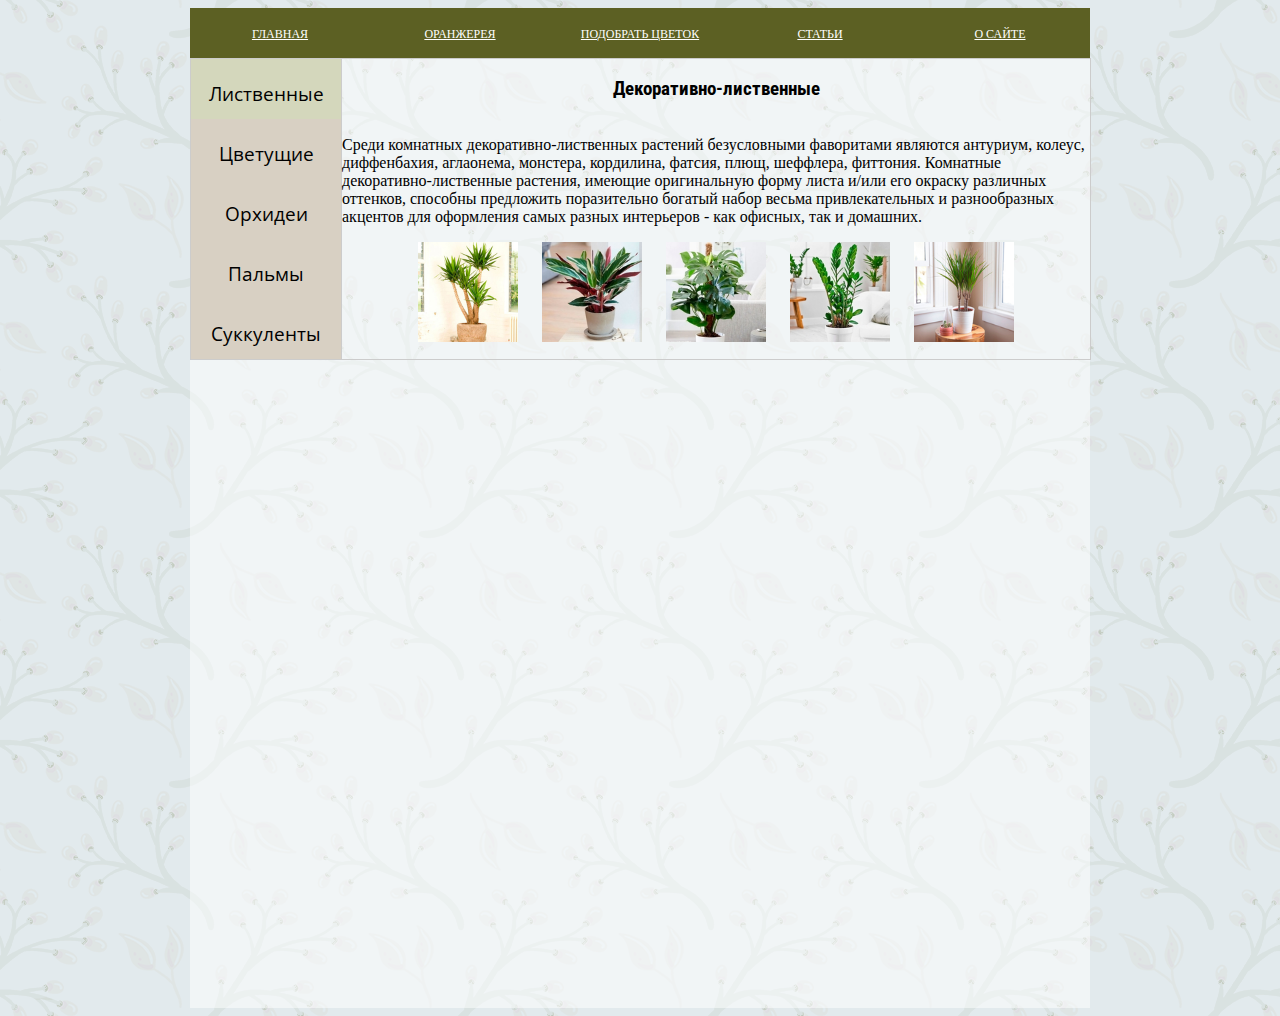
<file: index.html>
<!DOCTYPE html>
<html>
<head>
	<title>la fleur</title>
	<meta name="viewport" content="width=device-width, initial-scale=1">
	<link rel="stylesheet" href="./css/style.css">	
	<link rel="stylesheet" href="jquery/jMenu.jquery.css" type="text/css" />
	<link href="https://fonts.googleapis.com/css2?family=Open+Sans+Condensed:wght@300&family=Roboto+Condensed&display=swap" rel="stylesheet">
</head>
<body>

<div class="main"> 
	<ul id="jMenu">
	<li><a class="fNiv" href="#">Главная</a></li>	
	
	<li><a class="fNiv" href="#">Оранжерея</a>
		<ul>
			<li class="arrow"></li>
			<li><a href="./pages/deciduous.html" class="btn">Декоративно-лиственные</a></li>
			<li><a href="./pages/blooming.html" class="btn">Декоративно-цветущие</a></li>
			<li><a href="./pages/orchids.html" class="btn">Орхидеи</a></li>
			<li><a href="./pages/palmtrees.html" class="btn">Пальмы</a></li>
			<li><a href="./pages/succulents.html" class="btn">Кактусы и суккуленты</a></li>
		</ul>
	</li>
		
	<li><a class="fNiv" href="./pages/flowerpick.html">Подобрать цветок</a></li>	
	
	<li><a class="fNiv" href="./pages/articles.html">Статьи</a></li>	
	
	<li><a class="fNiv" href="./pages/about.html">О сайте</a></li>
</ul>

<div class="tab">
  <button class="tablinks" onclick="ChooseCat(event, 'Cat1')" id="defaultChoose"><p class="catname">Лиственные</p></button>
  <button class="tablinks" onclick="ChooseCat(event, 'Cat2')"><p class="catname">Цветущие</p></button>
  <button class="tablinks" onclick="ChooseCat(event, 'Cat3')"><p class="catname">Орхидеи</p></button>
  <button class="tablinks" onclick="ChooseCat(event, 'Cat4')"><p class="catname">Пальмы</p></button>
  <button class="tablinks" onclick="ChooseCat(event, 'Cat5')"><p class="catname">Суккуленты</p></button>
</div>

<div id="Cat1" class="tabcontent">
  <h3><center>Декоративно-лиственные</h3></center>
 <br> Среди комнатных декоративно-лиственных растений
  безусловными фаворитами являются антуриум, колеус, диффенбахия, аглаонема, монстера, 
  кордилина, фатсия, плющ, шеффлера, фиттония. Комнатные декоративно-лиственные растения, 
  имеющие оригинальную форму листа и/или его окраску различных оттенков, способны предложить 
  поразительно богатый набор весьма привлекательных и разнообразных акцентов для 
  оформления самых разных интерьеров - как офисных, так и домашних. </br>
     <p align="center"> <img class="bar" src="images/main/1list.jpg" > 
	<img class="bar" src="images/main/2list.jpg" > 
	<img class="bar" src="images/main/3list.jpg" >
	<img class="bar" src="images/main/4list.jpg" >
	<img class="bar" src="images/main/5list.jpg" >
	</p>
</div>

<div id="Cat2" class="tabcontent">
  <h3><center>Декоративно-цветущие</center></h3>
  <br>Эта наиболее обширная группа комнатных растений по праву считается наиболее
  ценной для выращивания в комнатах. Некоторые растения образуют ягоды и фрукты.
  Растения цветут в различные периоды года, некоторые - круглый год. 
  Продолжительность цветения каждого вида колеблется от нескольких дней 
  до нескольких месяцев. Среди множества цветущих растений встречаются однолетние,
  увядающие после первого цветения.</br>
 <p align="center"> <img class="bar" src="images/main/1bloom.jpg" > 
	<img class="bar" src="images/main/2bloom.jpg" > 
	<img class="bar" src="images/main/3bloom.jpg" >
	<img class="bar" src="images/main/4bloom.jpg" >
	<img class="bar" src="images/main/5bloom.jpg" >
  </p> 
</div>

<div id="Cat3" class="tabcontent">
  <h3><center>Орхидеи</center></h3>
  <br> Орхидея – прекрасное растение на тонком стебельке, 
  увенчанное цветами восхитительной окраски, относящееся к семейству орхидных.
  Оно довольно популярно среди любителей комнатных растений. Цветоводов оно
  привлекает нежностью и красотой, но немного пугает непростым содержанием.</br>
  <p align="center"> <img class="bar" src="images/main/1orch.jpg" > 
	<img class="bar" src="images/main/2orch.jpg" > 
	<img class="bar" src="images/main/3orch.jpg" >
	<img class="bar" src="images/main/4orch.jpg" >
	<img class="bar" src="images/main/5orch.jpg" >
  </p> 
</div>

<div id="Cat4" class="tabcontent">
  <h3><center>Пальмы</center></h3>
  <br> Комнатные пальмы создают экзотический колорит в интерьере,
  вносят в дом частичку теплых тропиков. Для хозяев пальма в доме является 
  предметом гордости и символом достатка. Эти великолепные декоративно лиственные растения 
  отлично подходят для выращивания в зимних садах, часто пальмами украшают холл,
  просторный зал или офис</br>
  <p align="center"> <img class="bar" src="images/main/1palm.jpg" > 
	<img class="bar" src="images/main/2palm.jpg" > 
	<img class="bar" src="images/main/3palm.jpg" >
	<img class="bar" src="images/main/4palm.jpg" >
	<img class="bar" src="images/main/5palm.jpg" >
  </p> 
</div>

<div id="Cat5" class="tabcontent">
  <h3><center>Кактусы и суккуленты</center></h3>
  <br> Суккуленты очень хорошо приспособлены к засухе. 
  Эти мясистые растения действительно могут сохранять воду в листьях,
  стебле и корнях.</br>
  <br> Кактусы относятся к сочным растениям, содержащим воду в тканях,
  благодаря которой они могут выдерживать длинные периоды засухи. </br>
  <p align="center"> <img class="bar" src="images/main/1cct.jpg" > 
	<img class="bar" src="images/main/2cct.jpg" > 
	<img class="bar" src="images/main/3cct.jpg" >
	<img class="bar" src="images/main/4cct.jpg" >
	<img class="bar" src="images/main/5cct.jpg" >
  </p> 
</div>

</div>



<script>
function ChooseCat(evt, CatName) {
    var i, tabcontent, tablinks;
    tabcontent = document.getElementsByClassName("tabcontent");
    for (i = 0; i < tabcontent.length; i++) {
        tabcontent[i].style.display = "none";
    }
    tablinks = document.getElementsByClassName("tablinks");
    for (i = 0; i < tablinks.length; i++) {
        tablinks[i].className = tablinks[i].className.replace(" active", "");
    }
    document.getElementById(CatName).style.display = "block";
    evt.currentTarget.className += " active";
}

// Get the element with id="defaultOpen" and click on it
document.getElementById("defaultChoose").click();
</script>

<script type="text/javascript" src="jquery/jquery.js"></script>
<script type="text/javascript" src="jquery/jquery-ui.js"></script>
<script type="text/javascript" src="jquery/jMenu.jquery.js"></script>
<script type="text/javascript">
  $(document).ready(function(){
    $("#jMenu").jMenu();
  })
</script>


</body>
</html>
</file>
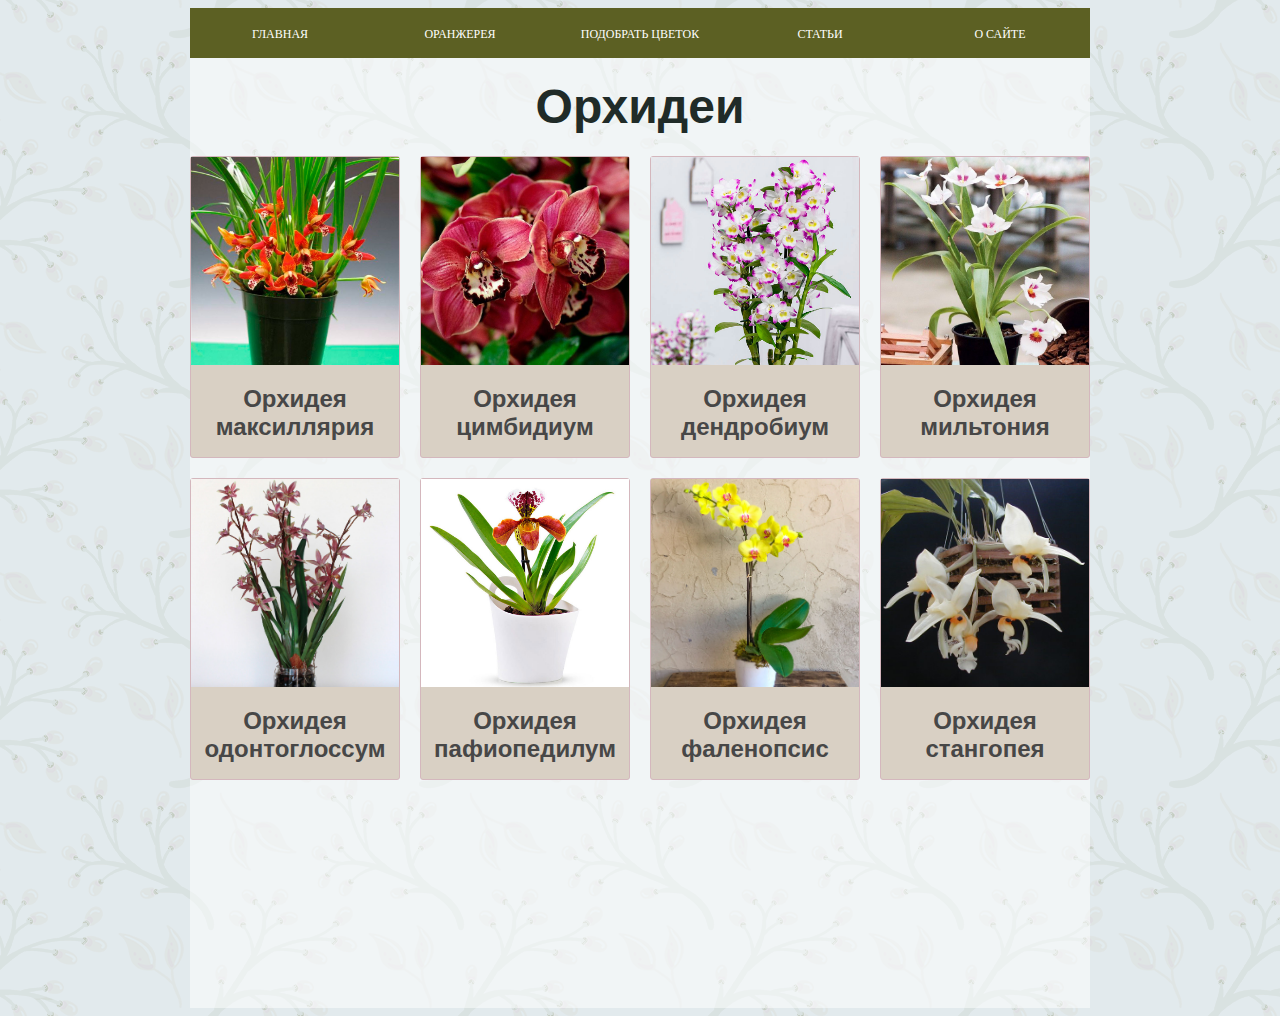
<file: orchids.html>
<!DOCTYPE html>
<html>
<head>
	<title>la fleur</title>
	<meta name="viewport" content="width=device-width, initial-scale=1">
	<link rel="stylesheet" href="./css/style.css">	
	<link rel="stylesheet" href="jquery/jMenu.jquery.css" type="text/css" />
</head>

<body>
<div class="main"> 
	<ul id="jMenu">
	<li><a href="index.html" class="btn">Главная</a></li>	
	
	<li><a class="fNiv">Оранжерея</a>
		<ul>
			<li class="arrow"></li>
			<li><a href="deciduous.html" class="btn">Декоративно-лиственные</a></li>
			<li><a href="blooming.html" class="btn">Декоративно-цветущие</a></li>
			<li><a href="orchids.html" class="btn">Орхидеи</a></li>
			<li><a href="palmtrees.html" class="btn">Пальмы</a></li>
			<li><a href="succulents.html" class="btn">Кактусы и суккуленты</a></li>
		</ul>
	</li>
		
	<li><a class="fNiv">Подобрать цветок</a></li>	
	
	<li><a class="fNiv">Статьи</a></li>	
	
	<li><a class="fNiv">О сайте</a></li>
</ul>

<h1><center><font color="#202b28" size="15">Орхидеи</font></center></h1>

<ul class="products clearfix">
	<li class="product-wrapper">	
			<a href="" class="product"> 
				<div class="product-photo">
				<img src="images/orchid/maxillaria.jpg" alt> </div>
				<h2 color="#202b28"><center><b>Орхидея максиллярия</b></center></h2>
			</a>
	</li>
	<li class="product-wrapper">
			<a href="" class="product">
				<div class="product-photo">
				<img src="images/orchid/cymbidium.jpg" alt> </div>
				<h2 color="#202b28"><center><b>Орхидея цимбидиум</b></center></h2>
			</a>
	</li>
	<li class="product-wrapper">
		<a href="" class="product">
				<div class="product-photo">
				<img src="images/orchid/dendrobium.jpg" alt> </div>
				<h2 color="#202b28"><center><b>Орхидея дендробиум</b></center></h2>
			</a>
	</li>
	<li class="product-wrapper">
		<a href="" class="product">
				<div class="product-photo">
				<img src="images/orchid/miltonia.jpg" alt> </div>
				<h2 color="#202b28"><center><b>Орхидея мильтония</b></center></h2>
			</a>
	</li>
	<li class="product-wrapper">
		<a href="" class="product">
				<div class="product-photo">
				<img src="images/orchid/odontoglossum.jpg" alt> </div>
				<h2 color="#202b28"><center><b>Орхидея одонтоглоссум</b></center></h2>
			</a>
	</li>
	<li class="product-wrapper">
		<a href="" class="product">
				<div class="product-photo">
				<img src="images/orchid/papiopedilum.jpg" alt> </div>
				<h2 color="#202b28"><center><b>Орхидея пафиопедилум</b></center></h2>
			</a>
	</li>
	<li class="product-wrapper">
		<a href="" class="product">
				<div class="product-photo">
				<img src="images/orchid/phalaenopsis.jpg" alt> </div>
				<h2 color="#202b28"><center><b>Орхидея фаленопсис</b></center></h2>
			</a>
	</li>
	<li class="product-wrapper">
		<a href="" class="product">
				<div class="product-photo">
				<img src="images/orchid/stangopeia.jpg" alt> </div>
				<h2 color="#202b28"><center><b>Орхидея стангопея</b></center></h2>
			</a>
	</li>	
	
</script>

<script type="text/javascript" src="jquery/jquery.js"></script>
<script type="text/javascript" src="jquery/jquery-ui.js"></script>
<script type="text/javascript" src="jquery/jMenu.jquery.js"></script>
<script type="text/javascript">
  $(document).ready(function(){
    $("#jMenu").jMenu();
  })
</script>


</body>
</html>
</file>
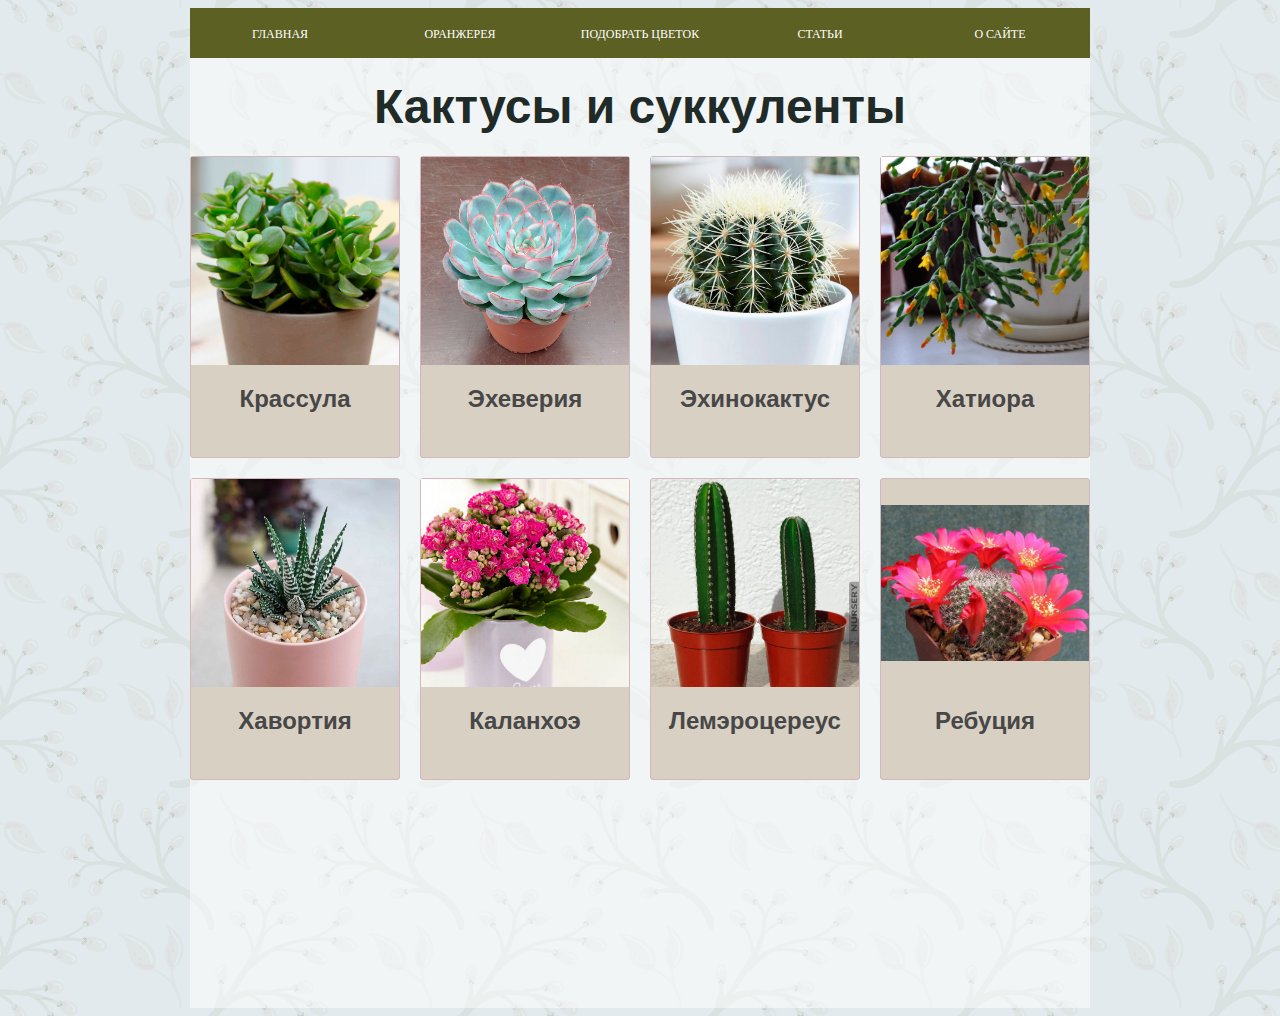
<file: succulents.html>
<!DOCTYPE html>
<html>
<head>
	<title>la fleur</title>
	<meta name="viewport" content="width=device-width, initial-scale=1">
	<link rel="stylesheet" href="./css/style.css">	
	<link rel="stylesheet" href="jquery/jMenu.jquery.css" type="text/css" />
</head>

<body>
<div class="main"> 
	<ul id="jMenu">
	<li><a href="index.html" class="btn">Главная</a></li>	
	
	<li><a class="fNiv">Оранжерея</a>
		<ul>
			<li class="arrow"></li>
			<li><a href="deciduous.html" class="btn">Декоративно-лиственные</a></li>
			<li><a href="blooming.html" class="btn">Декоративно-цветущие</a></li>
			<li><a href="orchids.html" class="btn">Орхидеи</a></li>
			<li><a href="palmtrees.html" class="btn">Пальмы</a></li>
			<li><a href="succulents.html" class="btn">Кактусы и суккуленты</a></li>
		</ul>
	</li>
		
	<li><a class="fNiv">Подобрать цветок</a></li>	
	
	<li><a class="fNiv">Статьи</a></li>	
	
	<li><a class="fNiv">О сайте</a></li>
</ul>

<h1><center><font color="#202b28" size="15">Кактусы и суккуленты</font></center></h1>

<ul class="products clearfix">
	<li class="product-wrapper">	
			<a href="" class="product"> 
				<div class="product-photo">
				<img src="images/succulent/crassula.jpg" alt> </div>
				<h2 color="#202b28"><center><b>Крассула</b></center></h2>
			</a>
	</li>
	<li class="product-wrapper">
			<a href="" class="product">
				<div class="product-photo">
				<img src="images/succulent/echeveria.jpg" alt> </div>
				<h2 color="#202b28"><center><b>Эхеверия</b></center></h2>
			</a>
	</li>
	<li class="product-wrapper">
		<a href="" class="product">
				<div class="product-photo">
				<img src="images/succulent/echinocactus.jpg" alt> </div>
				<h2 color="#202b28"><center><b>Эхинокактус</b></center></h2>
			</a>
	</li>
	<li class="product-wrapper">
		<a href="" class="product">
				<div class="product-photo">
				<img src="images/succulent/hatiora.jpg" alt> </div>
				<h2 color="#202b28"><center><b>Хатиора</b></center></h2>
			</a>
	</li>
	<li class="product-wrapper">
		<a href="" class="product">
				<div class="product-photo">
				<img src="images/succulent/haworthia.jpg" alt> </div>
				<h2 color="#202b28"><center><b>Хавортия</b></center></h2>
			</a>
	</li>
	<li class="product-wrapper">
		<a href="" class="product">
				<div class="product-photo">
				<img src="images/succulent/kalanchoe.jpg" alt> </div>
				<h2 color="#202b28"><center><b>Каланхоэ</b></center></h2>
			</a>
	</li>
	<li class="product-wrapper">
		<a href="" class="product">
				<div class="product-photo">
				<img src="images/succulent/lemerocereus.jpg" alt> </div>
				<h2 color="#202b28"><center><b>Лемэроцереус</b></center></h2>
			</a>
	</li>
	<li class="product-wrapper">
		<a href="" class="product">
				<div class="product-photo">
				<img src="images/succulent/rebutia.jpg" alt> </div>
				<h2 color="#202b28"><center><b>Ребуция</b></center></h2>
			</a>
	</li>	
	
</script>

<script type="text/javascript" src="jquery/jquery.js"></script>
<script type="text/javascript" src="jquery/jquery-ui.js"></script>
<script type="text/javascript" src="jquery/jMenu.jquery.js"></script>
<script type="text/javascript">
  $(document).ready(function(){
    $("#jMenu").jMenu();
  })
</script>


</body>
</html>
</file>
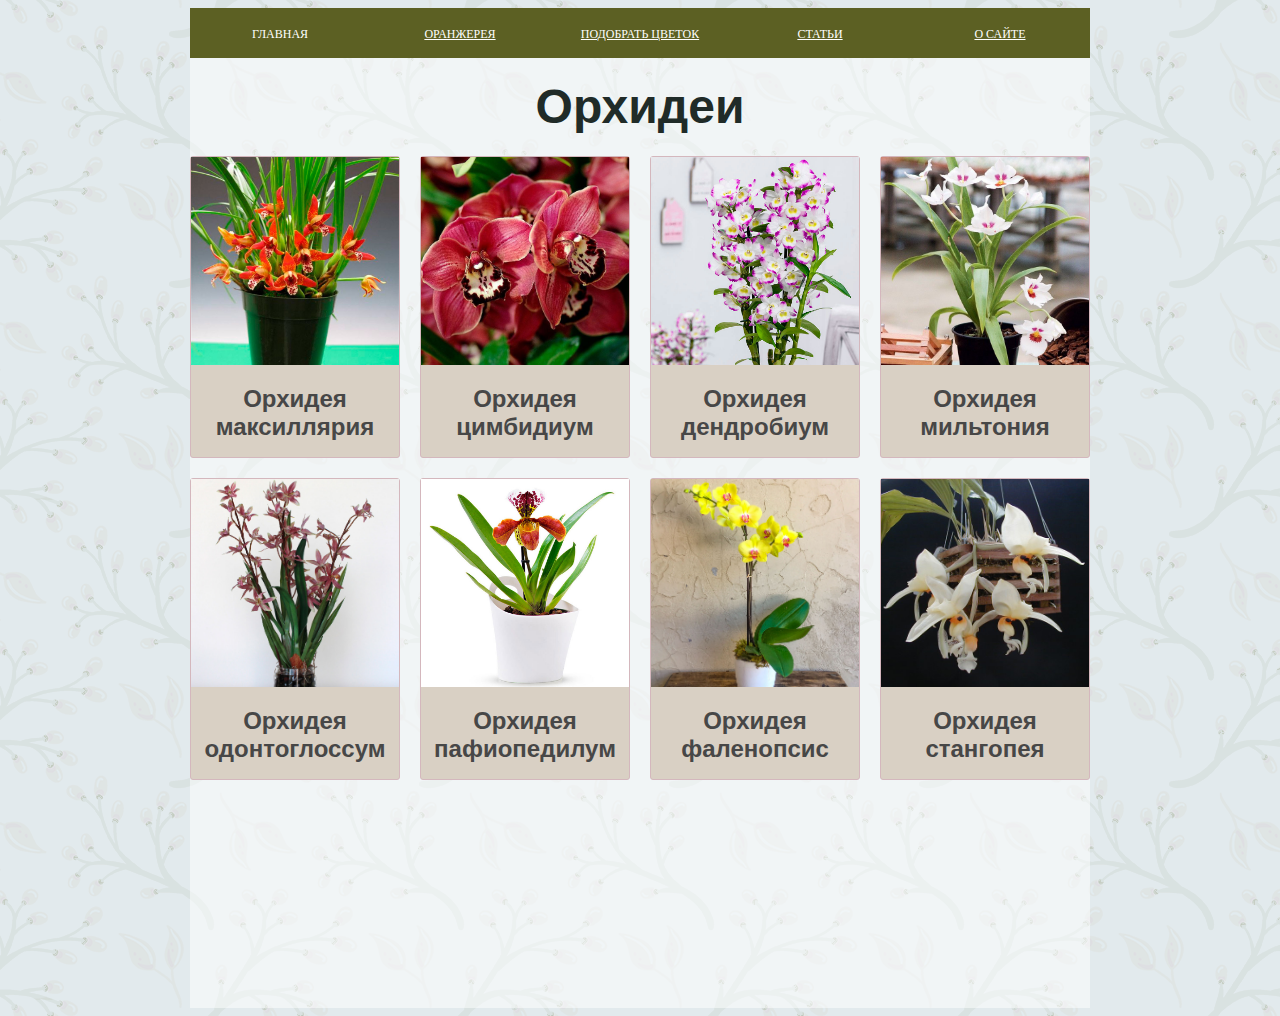
<file: pages/orchids.html>
<!DOCTYPE html>
<html>
<head>
	<title>la fleur</title>
	<meta name="viewport" content="width=device-width, initial-scale=1">
	<link rel="stylesheet" href="../css/style.css">	
	<link rel="stylesheet" href="../jquery/jMenu.jquery.css" type="text/css" />
</head>

<body>
<div class="main"> 
	<ul id="jMenu">
	<li><a href="../index.html" class="btn">Главная</a></li>	
	
	<li><a class="fNiv" href="#">Оранжерея</a>
		<ul>
			<li class="arrow"></li>
			<li><a href="deciduous.html" class="btn">Декоративно-лиственные</a></li>
			<li><a href="blooming.html" class="btn">Декоративно-цветущие</a></li>
			<li><a href="orchids.html" class="btn">Орхидеи</a></li>
			<li><a href="palmtrees.html" class="btn">Пальмы</a></li>
			<li><a href="succulents.html" class="btn">Кактусы и суккуленты</a></li>
		</ul>
	</li>
		
	<li><a class="fNiv" href="flowerpick.html">Подобрать цветок</a></li>	
	
	<li><a class="fNiv" href="articles.html">Статьи</a></li>	
	
	<li><a class="fNiv" href="about.html">О сайте</a></li>
</ul>

<h1><center><font color="#202b28" size="15">Орхидеи</font></center></h1>

<ul class="products clearfix">
	<li class="product-wrapper">	
			<a href="" class="product"> 
				<div class="product-photo">
				<img src="../images/orchid/maxillaria.jpg" alt> </div>
				<h2 color="#202b28"><center><b>Орхидея максиллярия</b></center></h2>
			</a>
	</li>
	<li class="product-wrapper">
			<a href="" class="product">
				<div class="product-photo">
				<img src="../images/orchid/cymbidium.jpg" alt> </div>
				<h2 color="#202b28"><center><b>Орхидея цимбидиум</b></center></h2>
			</a>
	</li>
	<li class="product-wrapper">
		<a href="" class="product">
				<div class="product-photo">
				<img src="../images/orchid/dendrobium.jpg" alt> </div>
				<h2 color="#202b28"><center><b>Орхидея дендробиум</b></center></h2>
			</a>
	</li>
	<li class="product-wrapper">
		<a href="" class="product">
				<div class="product-photo">
				<img src="../images/orchid/miltonia.jpg" alt> </div>
				<h2 color="#202b28"><center><b>Орхидея мильтония</b></center></h2>
			</a>
	</li>
	<li class="product-wrapper">
		<a href="" class="product">
				<div class="product-photo">
				<img src="../images/orchid/odontoglossum.jpg" alt> </div>
				<h2 color="#202b28"><center><b>Орхидея одонтоглоссум</b></center></h2>
			</a>
	</li>
	<li class="product-wrapper">
		<a href="" class="product">
				<div class="product-photo">
				<img src="../images/orchid/papiopedilum.jpg" alt> </div>
				<h2 color="#202b28"><center><b>Орхидея пафиопедилум</b></center></h2>
			</a>
	</li>
	<li class="product-wrapper">
		<a href="" class="product">
				<div class="product-photo">
				<img src="../images/orchid/phalaenopsis.jpg" alt> </div>
				<h2 color="#202b28"><center><b>Орхидея фаленопсис</b></center></h2>
			</a>
	</li>
	<li class="product-wrapper">
		<a href="" class="product">
				<div class="product-photo">
				<img src="../images/orchid/stangopeia.jpg" alt> </div>
				<h2 color="#202b28"><center><b>Орхидея стангопея</b></center></h2>
			</a>
	</li>	
	
</script>

<script type="text/javascript" src="../jquery/jquery.js"></script>
<script type="text/javascript" src="../jquery/jquery-ui.js"></script>
<script type="text/javascript" src="../jquery/jMenu.jquery.js"></script>
<script type="text/javascript">
  $(document).ready(function(){
    $("#jMenu").jMenu();
  })
</script>


</body>
</html>
</file>
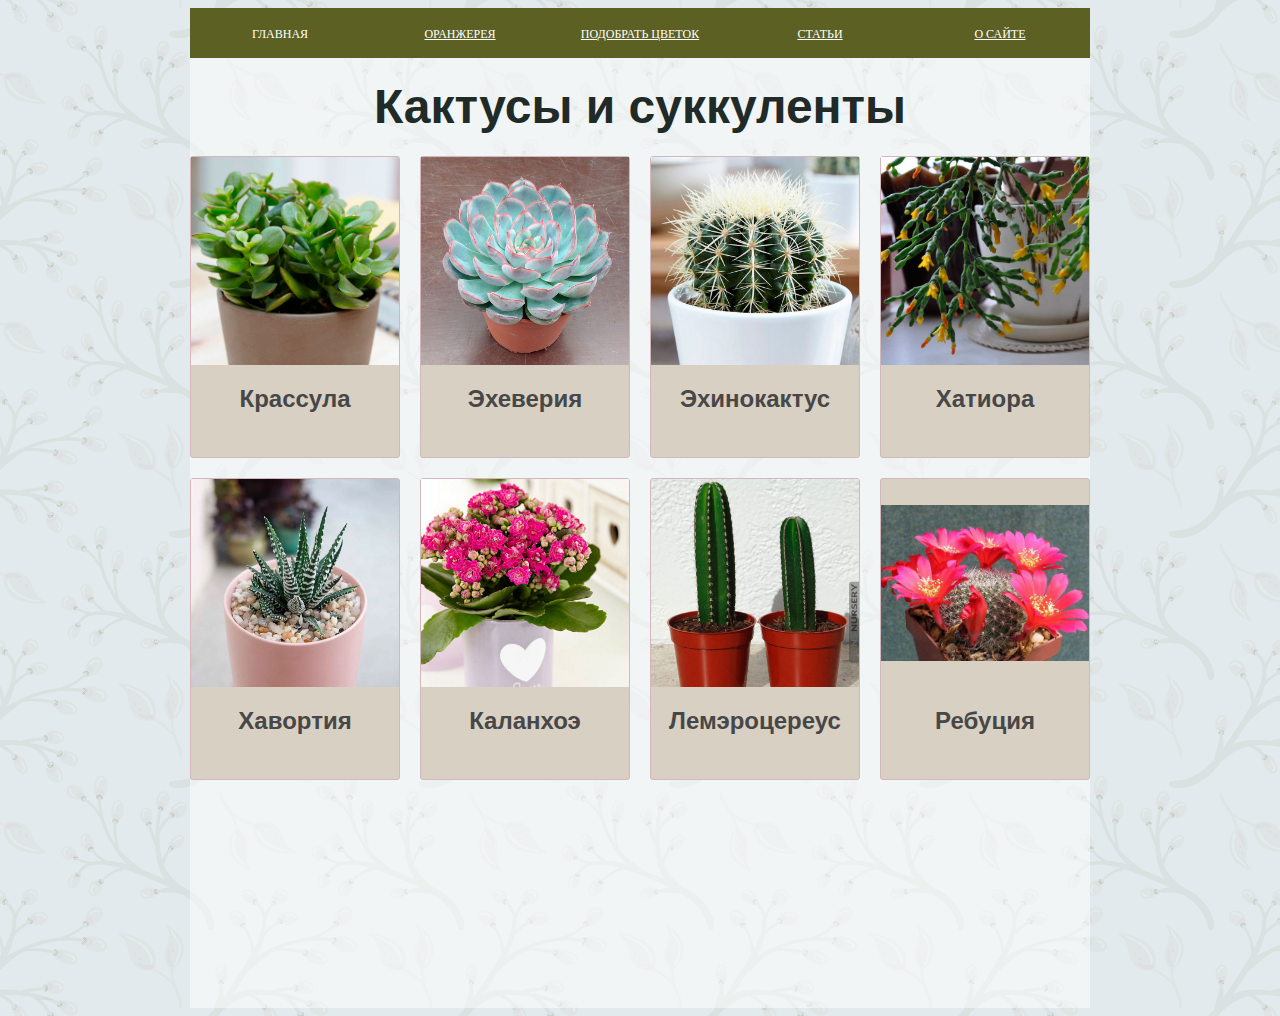
<file: pages/succulents.html>
<!DOCTYPE html>
<html>
<head>
	<title>la fleur</title>
	<meta name="viewport" content="width=device-width, initial-scale=1">
	<link rel="stylesheet" href="../css/style.css">	
	<link rel="stylesheet" href="../jquery/jMenu.jquery.css" type="text/css" />
</head>

<body>
<div class="main"> 
	<ul id="jMenu">
	<li><a href="../index.html" class="btn">Главная</a></li>	
	
	<li><a class="fNiv" href="#">Оранжерея</a>
		<ul>
			<li class="arrow"></li>
			<li><a href="deciduous.html" class="btn">Декоративно-лиственные</a></li>
			<li><a href="blooming.html" class="btn">Декоративно-цветущие</a></li>
			<li><a href="orchids.html" class="btn">Орхидеи</a></li>
			<li><a href="palmtrees.html" class="btn">Пальмы</a></li>
			<li><a href="succulents.html" class="btn">Кактусы и суккуленты</a></li>
		</ul>
	</li>
		
	<li><a class="fNiv" href="flowerpick.html">Подобрать цветок</a></li>	
	
	<li><a class="fNiv" href="articles.html">Статьи</a></li>	
	
	<li><a class="fNiv" href="about.html">О сайте</a></li>
</ul>

<h1><center><font color="#202b28" size="15">Кактусы и суккуленты</font></center></h1>

<ul class="products clearfix">
	<li class="product-wrapper">	
			<a href="" class="product"> 
				<div class="product-photo">
				<img src="../images/succulent/crassula.jpg" alt> </div>
				<h2 color="#202b28"><center><b>Крассула</b></center></h2>
			</a>
	</li>
	<li class="product-wrapper">
			<a href="" class="product">
				<div class="product-photo">
				<img src="../images/succulent/echeveria.jpg" alt> </div>
				<h2 color="#202b28"><center><b>Эхеверия</b></center></h2>
			</a>
	</li>
	<li class="product-wrapper">
		<a href="" class="product">
				<div class="product-photo">
				<img src="../images/succulent/echinocactus.jpg" alt> </div>
				<h2 color="#202b28"><center><b>Эхинокактус</b></center></h2>
			</a>
	</li>
	<li class="product-wrapper">
		<a href="" class="product">
				<div class="product-photo">
				<img src="../images/succulent/hatiora.jpg" alt> </div>
				<h2 color="#202b28"><center><b>Хатиора</b></center></h2>
			</a>
	</li>
	<li class="product-wrapper">
		<a href="" class="product">
				<div class="product-photo">
				<img src="../images/succulent/haworthia.jpg" alt> </div>
				<h2 color="#202b28"><center><b>Хавортия</b></center></h2>
			</a>
	</li>
	<li class="product-wrapper">
		<a href="" class="product">
				<div class="product-photo">
				<img src="../images/succulent/kalanchoe.jpg" alt> </div>
				<h2 color="#202b28"><center><b>Каланхоэ</b></center></h2>
			</a>
	</li>
	<li class="product-wrapper">
		<a href="" class="product">
				<div class="product-photo">
				<img src="../images/succulent/lemerocereus.jpg" alt> </div>
				<h2 color="#202b28"><center><b>Лемэроцереус</b></center></h2>
			</a>
	</li>
	<li class="product-wrapper">
		<a href="" class="product">
				<div class="product-photo">
				<img src="../images/succulent/rebutia.jpg" alt> </div>
				<h2 color="#202b28"><center><b>Ребуция</b></center></h2>
			</a>
	</li>	
	
</script>

<script type="text/javascript" src="../jquery/jquery.js"></script>
<script type="text/javascript" src="../jquery/jquery-ui.js"></script>
<script type="text/javascript" src="../jquery/jMenu.jquery.js"></script>
<script type="text/javascript">
  $(document).ready(function(){
    $("#jMenu").jMenu();
  })
</script>


</body>
</html>
</file>
<file: css/style.css>
body {
	background: #e2eaed;
	background-image: url(../images/bg.png); 
}

.main {
	background: RGB(255, 255, 255, 0.5);
	width: 900px;
	margin: auto;
	height: 1000px;
	margin-top: 0;
}

.main ul {
	z-index: 100;
}

h1, h3 {
	font-family: 'Roboto Condensed', sans-serif;
}


h2, div button {
	font-family: 'Open Sans Condensed', sans-serif;
}

div button p {
	padding: 0;
	margin: 0;
	text-align:center;
	font-size: 14pt;
}

.btn {
	text-decoration: none;
}

.product-wrapper {
	display: block;
	width: 100%;
	float: left;
	transition: width .2s;
}

@media only screen and (min-width: 450px) {
	.product-wrapper {
		width: 50%;
	}
}

@media only screen and (min-width: 768px) {
	.product-wrapper {
		width: 33.333%;
	}
}
@media only screen and (min-width: 1000px) {
	.product-wrapper {
		width: 25%;
	}
}

.product {
		display: block;
		border: 1px solid #d4b7bd;
		border-radius: 3px;
		position: relative;
		background: #d9d0c4;
		margin: 0 20px 20px 0;
		text-decoration: none;
		color: #474747;
		z-index: 0;
		height: 300px;
}

.products {
		list-style: none;
		margin: 0 -20px 0 0;
		padding: 0;
}

.product-photo {
	position: relative;
	padding-bottom: 100%;
	overflow: hidden;
}

.product-photo img {
	position: absolute;
	top: 0;
	bottom: 0;
	left: 0;
	right: 0;
	max-height: 100%;
	max-width: 100%;
	margin: auto;
	transition: transform .4s ease-out;
}

.product:hover .product-photo img {
	transform: scale(1.05);
}	

.bar {
	width: 100px;
	height: 100px;
	margin: 0 10px 0 10px;
	
}


/******************************
** стили меню с категориями **
******************************/
/* Style the tab */
.tab {
    float: left;
    border: 1px solid #ccc;
    background-color: RGB(216, 208, 195);
    width: 150px;
    height: 300px;
}
/* Style the buttons that are used to open the tab content */
.tab button {
    display: block;
    background-color: inherit;
    color: black;
    padding: 22px 16px;
	height: 60px;
    width: 150px;
    border: none;
    outline: none;
    text-align: left;
    cursor: pointer;
    transition: 0.3s;
}
/* Change background color of buttons on hover */
.tab button:hover {
    background-color: #d4b7bc;
}
/* Create an active/current "tab button" class */
.tab button.active {
    background-color: #d4d7bc;
}
/* Style the tab content */
.tabcontent {
    /*float: left;
    padding: 0px 12px;*/
    border: 1px solid #ccc;
    width: 900px;
    border-left: none;
    height: 300px;
}
</file>
